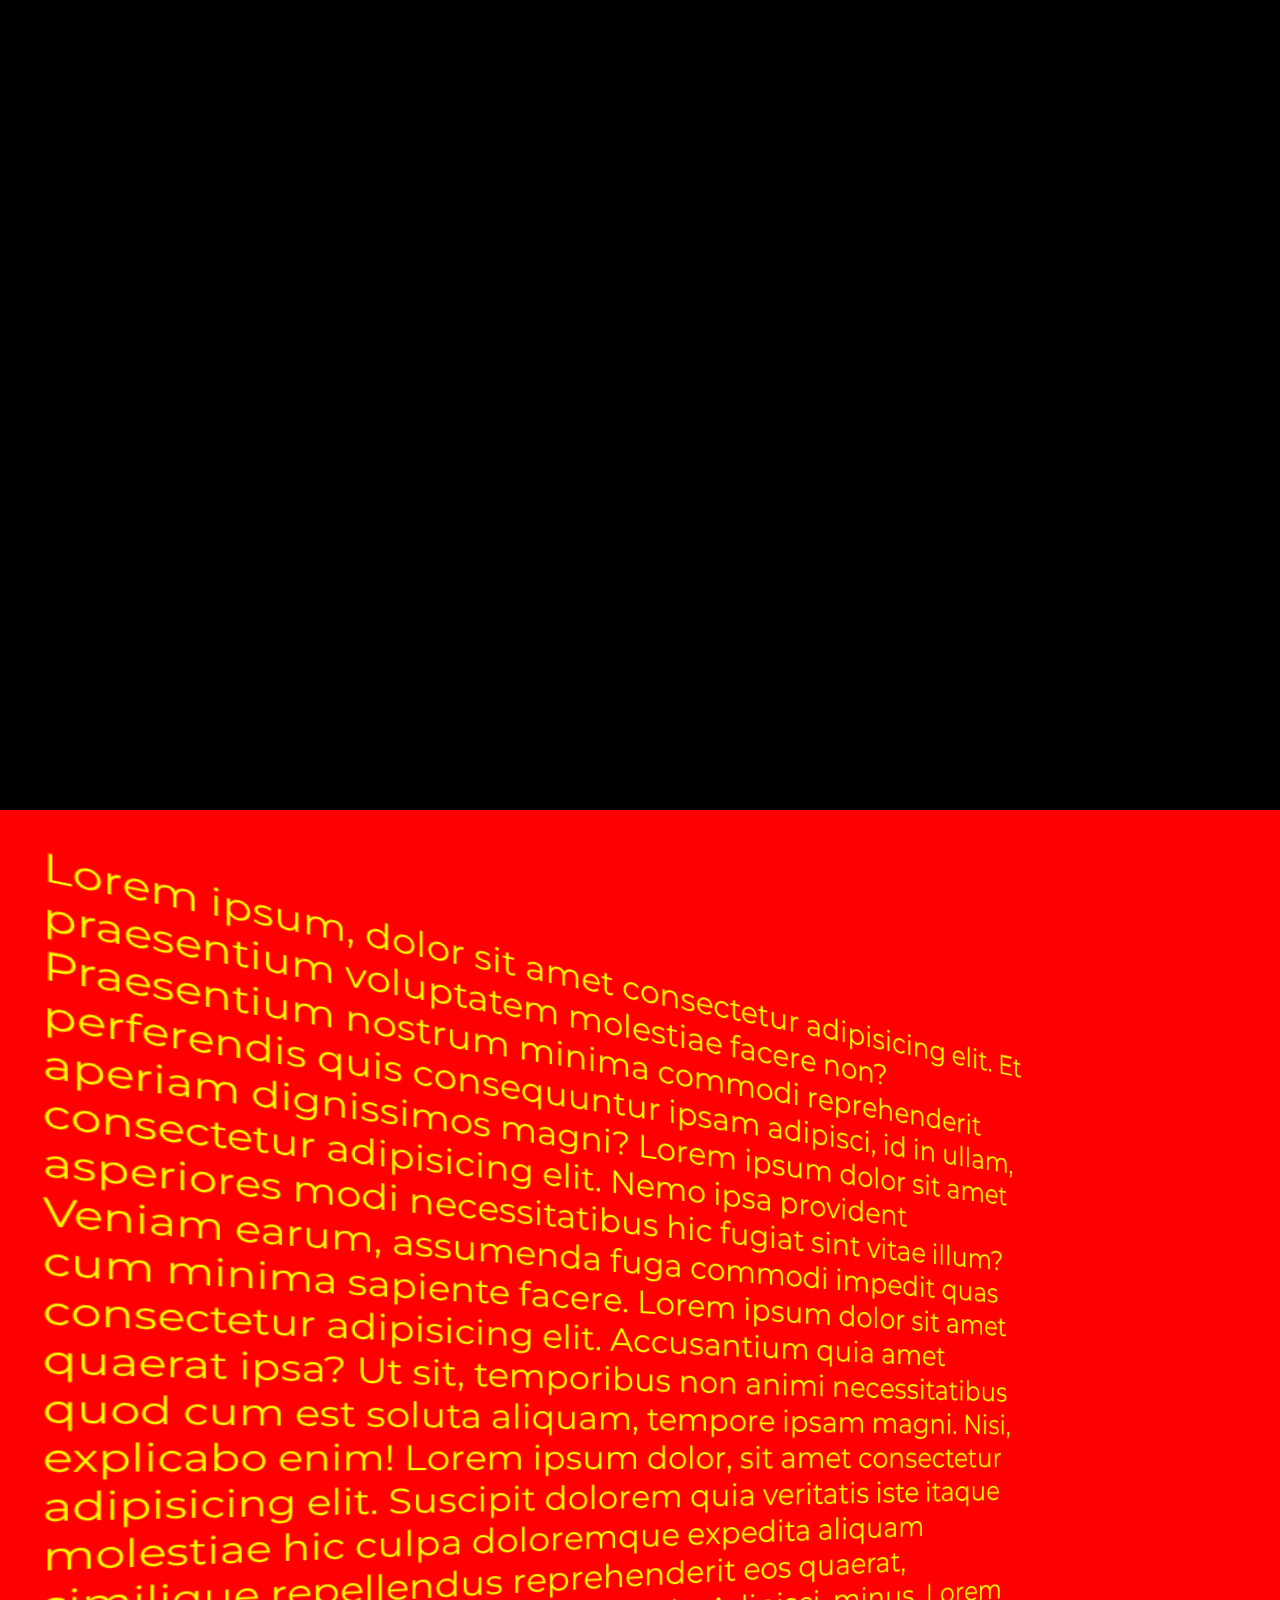
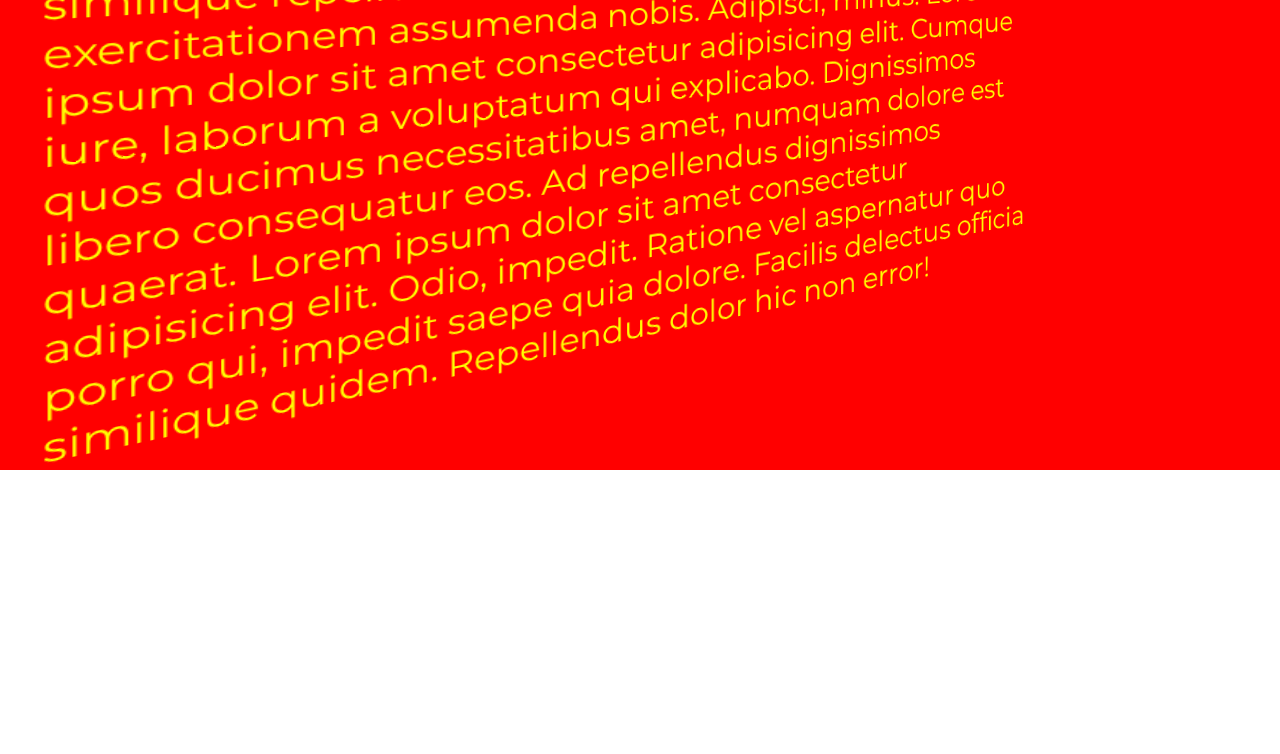
<file: 3dscroll/index.html>
<!DOCTYPE html>
<html lang="en">
<head>
    <meta charset="UTF-8">
    <meta name="viewport" content="width=device-width, initial-scale=1.0">
    <link href="https://fonts.googleapis.com/css2?family=Montserrat:wght@100;200;300;400;500;600;700;800&display=swap" rel="stylesheet">
    <link rel="stylesheet" href="style.css">
    <title>Document</title>
</head>
<body>
    <section class="container">

    </section>
    <section class="text">
        <p id="para">Lorem ipsum, dolor sit amet consectetur adipisicing elit. Et praesentium voluptatem molestiae facere non? Praesentium nostrum minima commodi reprehenderit perferendis quis consequuntur ipsam adipisci, id in ullam, aperiam dignissimos magni?
            Lorem ipsum dolor sit amet consectetur adipisicing elit. Nemo ipsa provident asperiores modi necessitatibus hic fugiat sint vitae illum? Veniam earum, assumenda fuga commodi impedit quas cum minima sapiente facere.
            Lorem ipsum dolor sit amet consectetur adipisicing elit. Accusantium quia amet quaerat ipsa? Ut sit, temporibus non animi necessitatibus quod cum est soluta aliquam, tempore ipsam magni. Nisi, explicabo enim!
            Lorem ipsum dolor, sit amet consectetur adipisicing elit. Suscipit dolorem quia veritatis iste itaque molestiae hic culpa doloremque expedita aliquam similique repellendus reprehenderit eos quaerat, exercitationem assumenda nobis. Adipisci, minus.
            Lorem ipsum dolor sit amet consectetur adipisicing elit. Cumque iure, laborum a voluptatum qui explicabo. Dignissimos quos ducimus necessitatibus amet, numquam dolore est libero consequatur eos. Ad repellendus dignissimos quaerat.
            Lorem ipsum dolor sit amet consectetur adipisicing elit. Odio, impedit. Ratione vel aspernatur quo porro qui, impedit saepe quia dolore. Facilis delectus officia similique quidem. Repellendus dolor hic non error!
        </p>
    </section>
    <script src="app.js"></script>
</body>
</html>
</file>
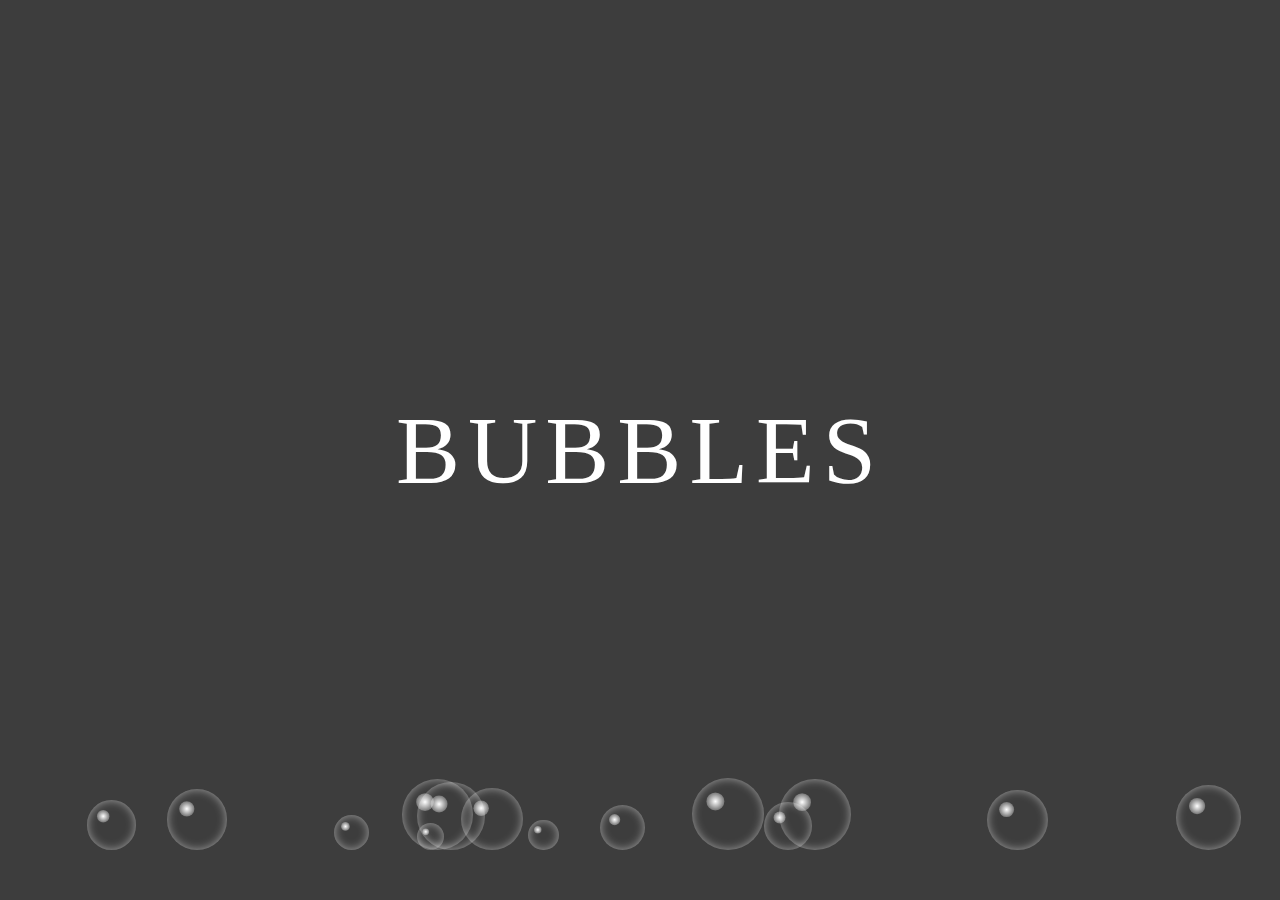
<file: Bubbles/index.html>
<!DOCTYPE html>
<html lang="en">
<head>
    <meta charset="UTF-8">
    <meta name="viewport" content="width=device-width, initial-scale=1.0">
    <link rel="stylesheet" href="style.css">
    <title>Document</title>
</head>
<body>
    <section>
        <h2>bubbles</h2>
    </section>
    <script type="text/javascript">
        function createBubble(){
            const section = document.querySelector('section');
            const createElement = document.createElement('span');
            var size = Math.random() * 60;

            createElement.style.width = 20 + size + 'px';
            createElement.style.height = 20 + size + 'px';
            createElement.style.left = Math.random() * innerWidth + 'px';
            section.appendChild(createElement);

            setTimeout(() => {
                createElement.remove()
            }, 4000)
        }

        setInterval(createBubble, 50);
    </script>
</body>
</html>
</file>
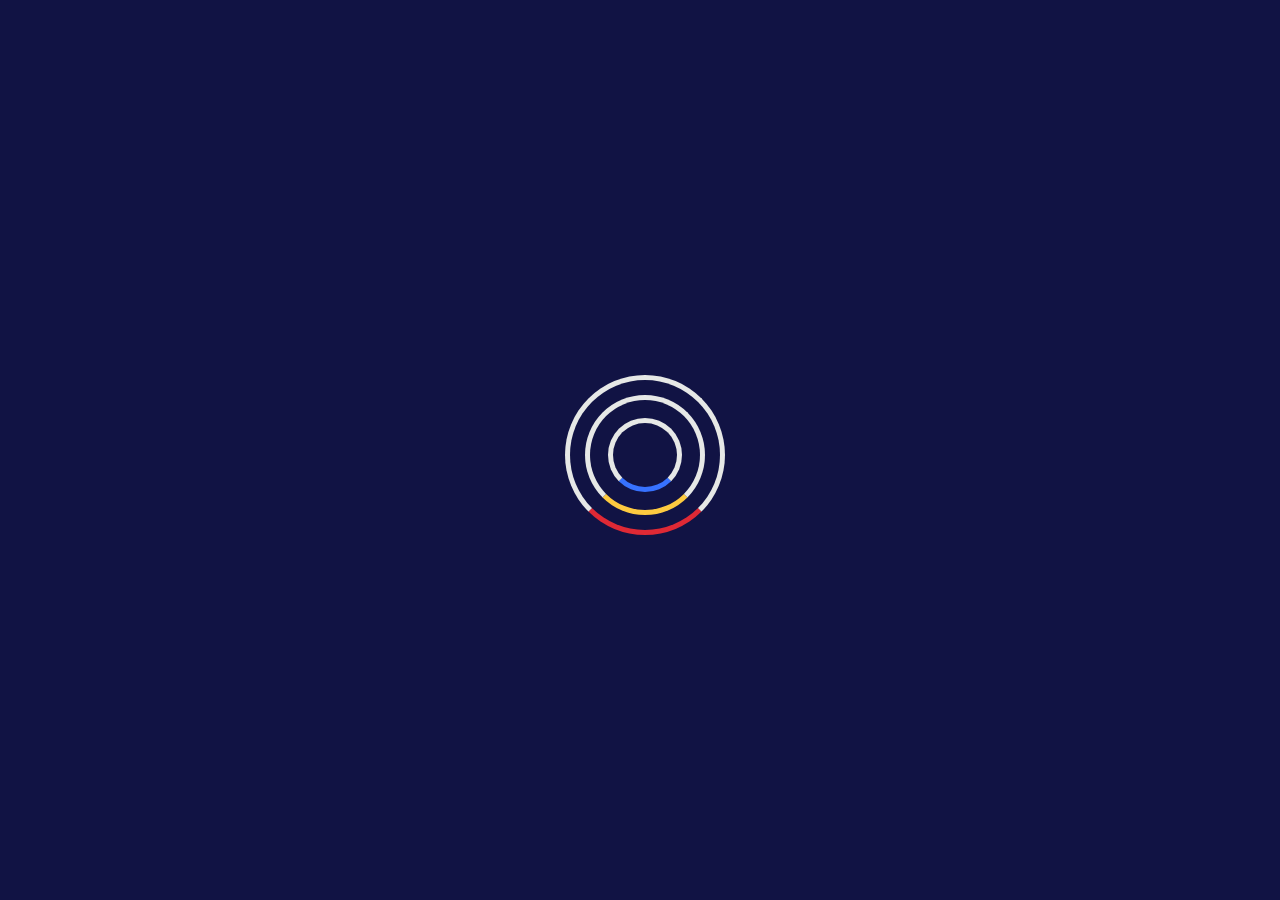
<file: Concentric Circles/index.html>
<!DOCTYPE html>
<html lang="en">
<head>
    <meta charset="UTF-8">
    <meta name="viewport" content="width=device-width, initial-scale=1.0">
    <link rel="stylesheet" href="style.css">
    <title>Document</title>
</head>
<body>
    <div class="container">
        <div class="circle"></div>
    </div>    
</body>
</html>
</file>
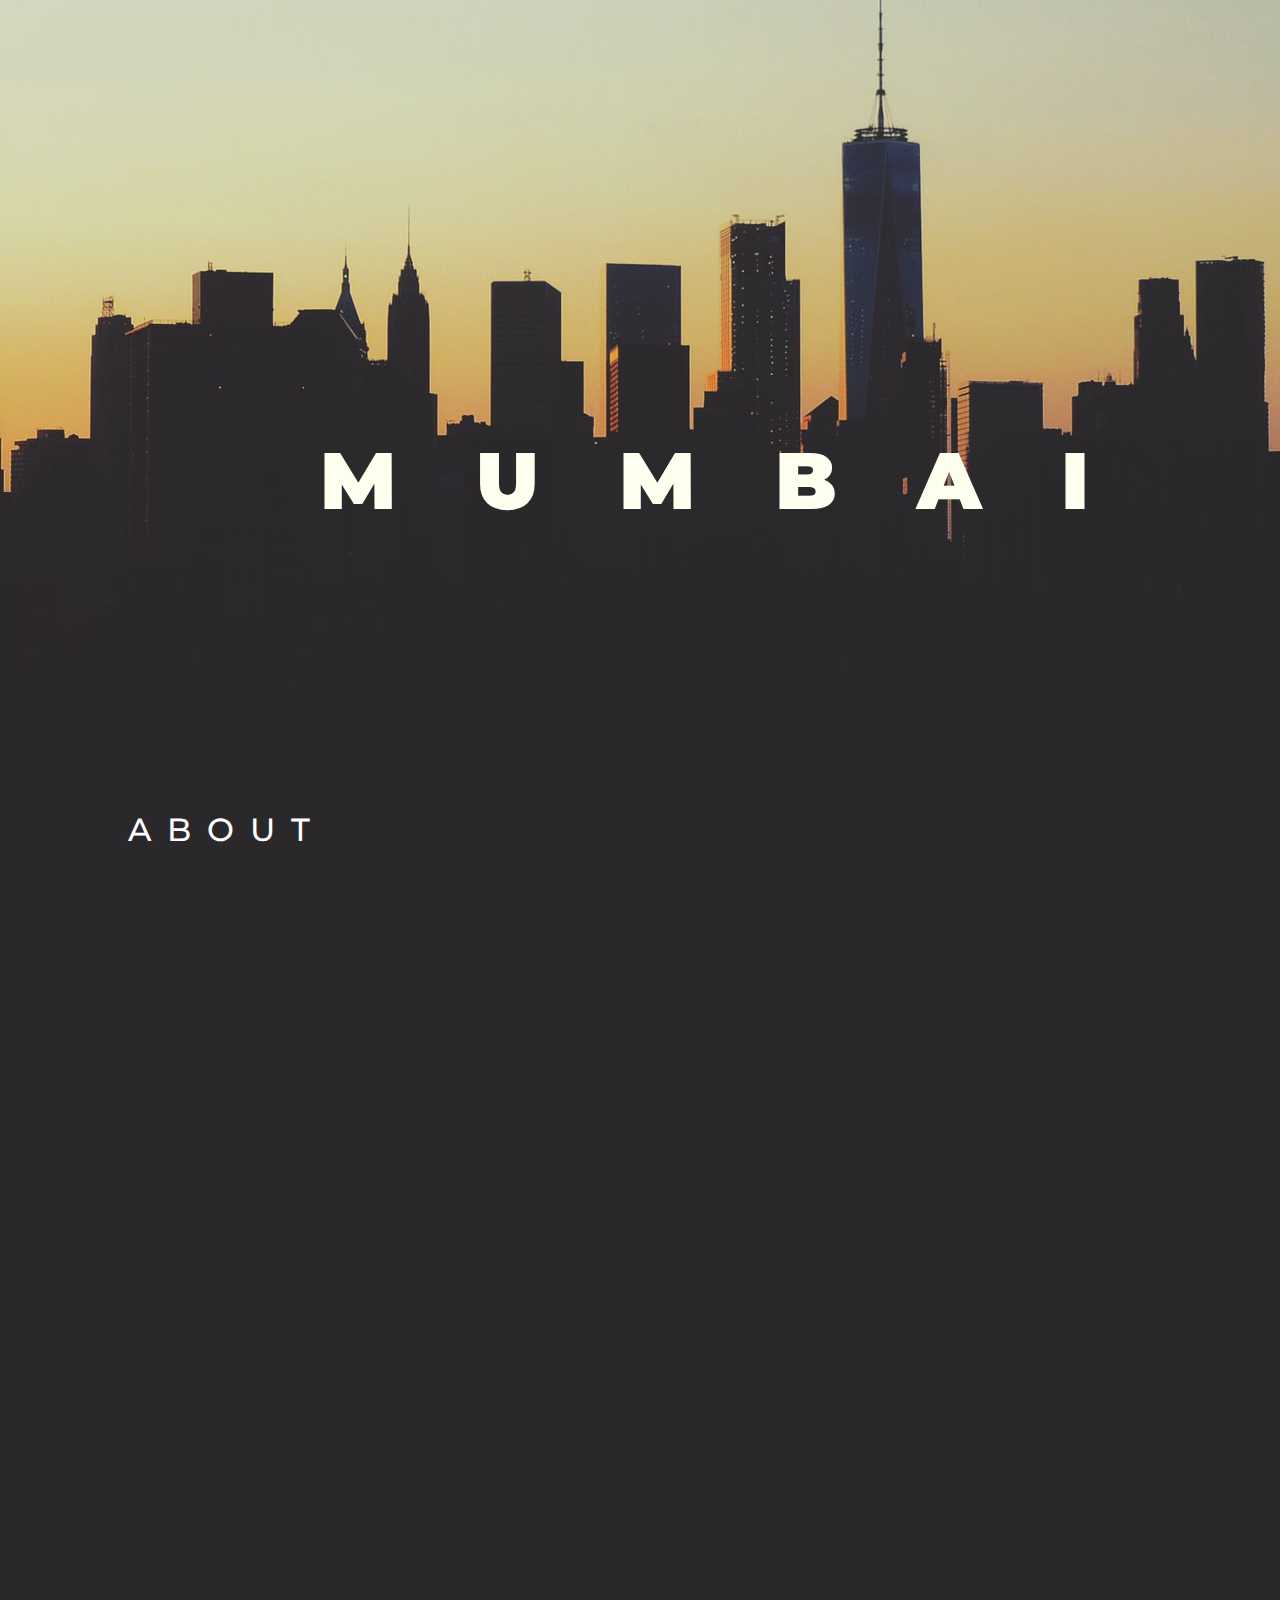
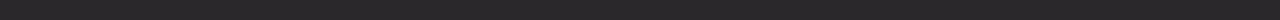
<file: Parallax/index.html>
<!DOCTYPE html>
<html lang="en">
<head>
    <meta charset="UTF-8">
    <meta name="viewport" content="width=device-width, initial-scale=1.0">
    <link rel="stylesheet" href="style.css">
    <link href="https://fonts.googleapis.com/css2?family=Montserrat:wght@100;200;300;400;500;600;700;800&display=swap" rel="stylesheet">
    <title>Parallax</title>
</head>
<body>
<header id="header">
    <h1 id="text">Mumbai</h1>
</header>
<section id="section">

    <h2>About</h2>

    <div class="container">
        <p class="title">Sanjay Gandhi National Park</p>
        <img class="img" src="sgnp.jpg" alt="Sanjay Gandhi National Park">
    </div>
    <div class="container">
        <p class="title">Marine Drive</p>
        <img class="img" src="md.webp" alt="">
    </div>
    <div class="container">
        <p class="title">Powai Lake</p>
        <img class="img" src="pl.jpg" alt="">
    </div>
</section>

    <script>
        function onScroll(){


        var header = document.getElementById('header');
        var text = document.getElementById('text');
        var section = document.getElementById('section');
        var container = document.querySelector('.container');
        var textPosition = container.getBoundingClientRect().top;
        var screenPosition = window.innerHeight / 1.5;
        console.log(screenPosition);

        if(textPosition < screenPosition){
                document.querySelectorAll('.container').forEach(function(el){
                    el.classList.add('fade-in');
                });

            }


        var value = window.scrollY;
            text.style.top = value + 370 + 'px';
            header.style.top = -value + 0.3 + 'px';
            section.style.top = -value + 590 + 'px';
            // header.setAttribute('style', 'transform: scale('+value * 3 +'px;)');


        }

        window.addEventListener('scroll', onScroll);
    </script>
</body>
</html>
</file>
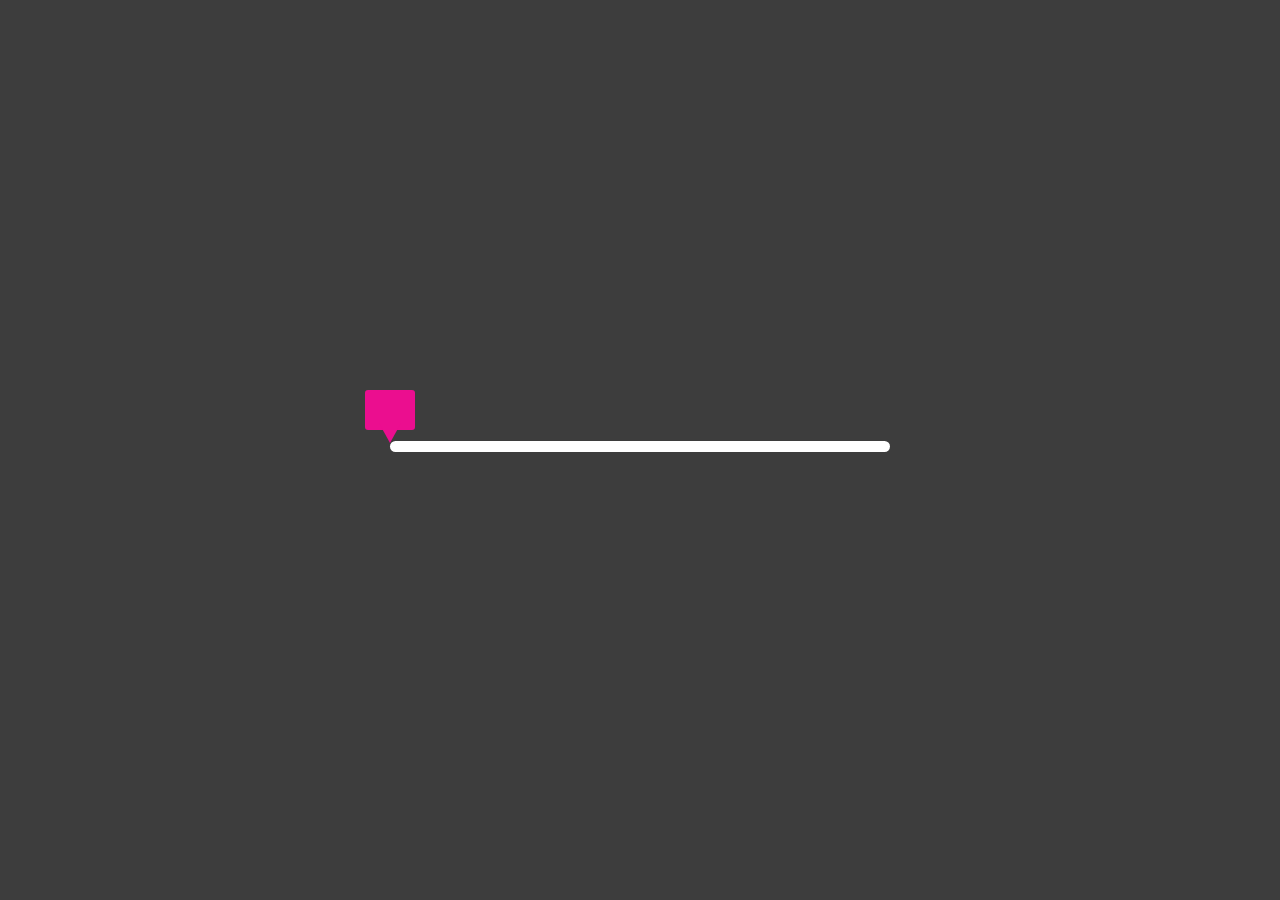
<file: Rope/index.html>
<!DOCTYPE html>
<html lang="en">
<head>
    <meta charset="UTF-8">
    <meta name="viewport" content="width=device-width, initial-scale=1.0">
    <link rel="stylesheet" href="style.css">
    <title>Document</title>
</head>
<body>

    <div class="container">
        <div class="slider-container">
            <div class="slider-left">
                <div class="progress">
                    <span class="progress-value"></span>
                </div>
            </div><!--     
            --><div class="slider-right">
                <div class="progress-right">
                    <span class="progress-value">Done</span>
                </div>
            </div>
        </div>
    </div>
    
    
    <script type="text/javascript">

        const sliderProgress = document.querySelector('.progress');
        const rightProgress = document.querySelector('.progress-right')
        const sliderLeft = document.querySelector('.slider-left');
        const value = document.querySelector('.progress-value');

        var width = 0;

        function progress(){
            width = sliderLeft.offsetWidth;
            sliderProgress.setAttribute("style", "left :" +  width+ "px;");
            
            if(width === 0){
                value.innerHTML = '';
                rightProgress.setAttribute("style", "visiblity: hidden");
            }
            else if(width === 500){
                sliderProgress.setAttribute("style", "display : none");
                rightProgress.setAttribute("style", "visiblity: visible");
            }
            else{
                value.innerHTML = Math.round((width*100)/500) + "%";
            }
        }

        setInterval(progress, 100);

    </script>   
</body>
</html>
</file>
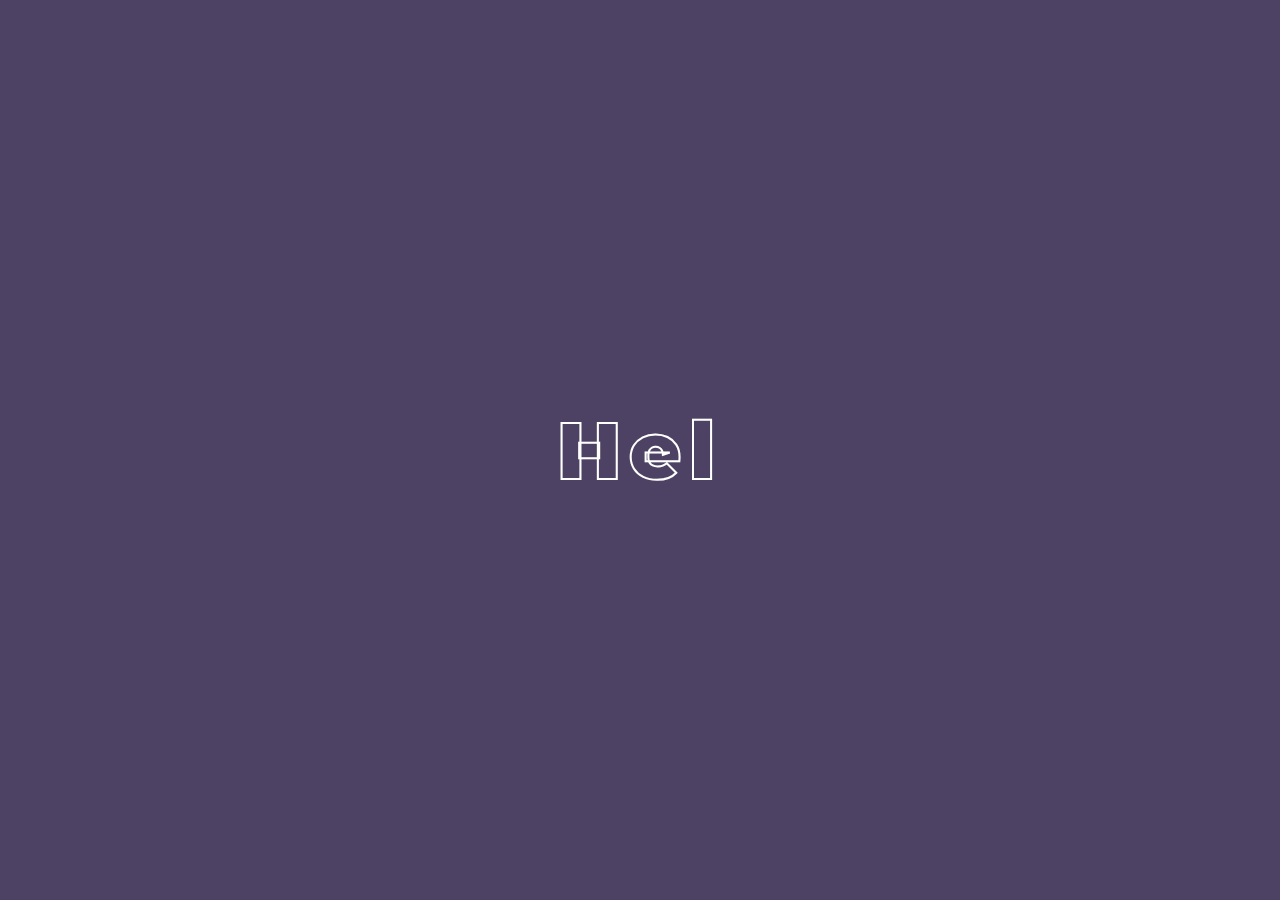
<file: Text/index.html>
<!DOCTYPE html>
<html lang="en">
<head>
    <meta charset="UTF-8">
    <meta name="viewport" content="width=device-width, initial-scale=1.0">
    <link rel="stylesheet" href="style.css">
    <link href="https://fonts.googleapis.com/css2?family=Montserrat:wght@100;200;300;400;500;600;700;800&display=swap" rel="stylesheet">
    <title>Document</title>
</head>
<body>
    <div class="container">
        <p>Hello World!</p>
    </div>

    <script>
        var speed =200;
        var p = document.querySelector('p');
        var delay = p.innerHTML.length + speed;
        typeEffect(p, speed);



        function typeEffect(ele, speed){
            var text = ele.innerHTML;
            ele.innerHTML = '';

            var i = 0;
            var timer = setInterval(function(){
                if(i < text.length){
                    ele.append(text.charAt(i));
                    i++;
                }
                else{
                    clearInterval(timer);
                }
            }, speed);
        }

    </script>
</body>
</html>
</file>
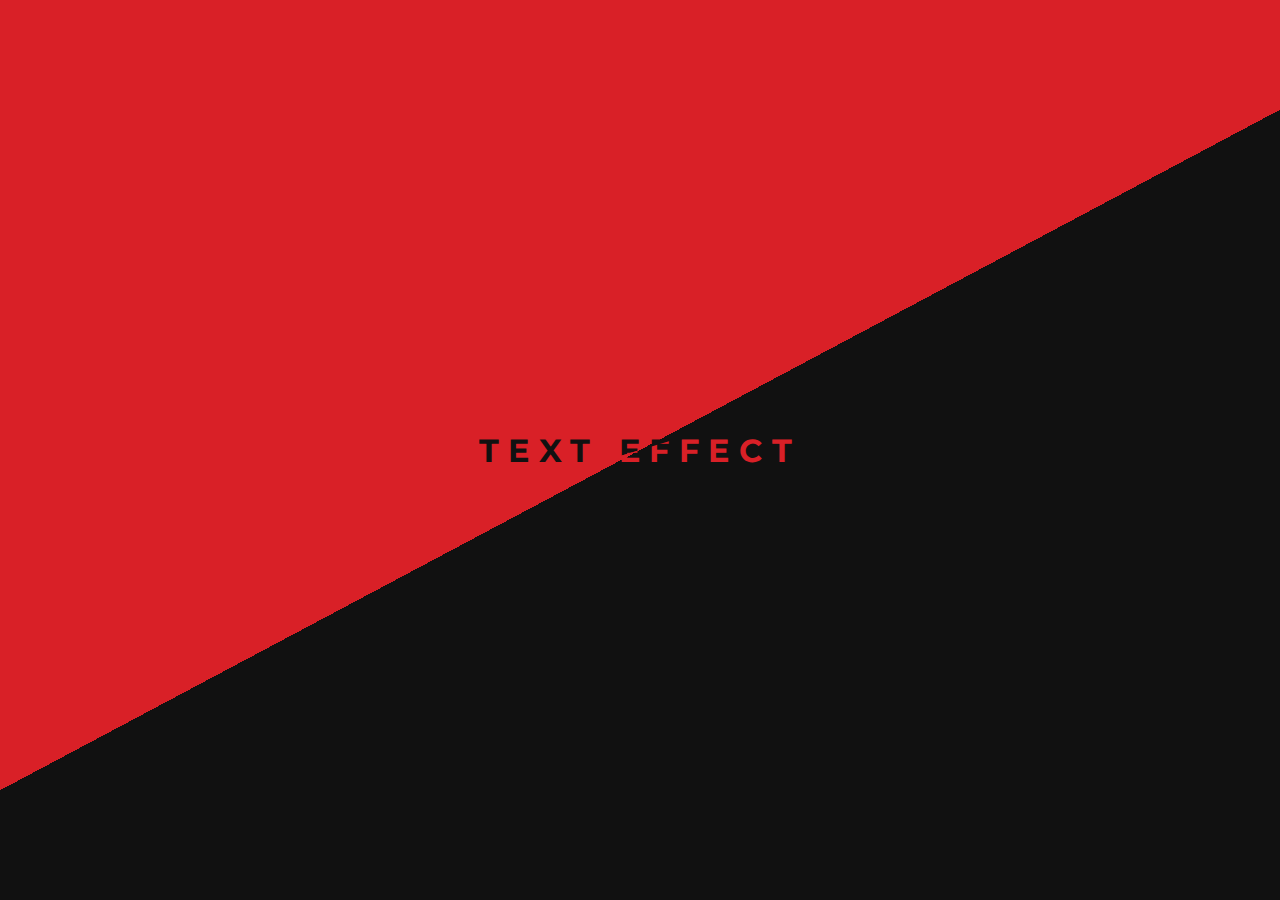
<file: Text1/index.html>
<!DOCTYPE html>
<html lang="en">
<head>
    <meta charset="UTF-8">
    <meta name="viewport" content="width=device-width, initial-scale=1.0">
    <link rel="stylesheet" href="style.css">
    <link href="https://fonts.googleapis.com/css2?family=Montserrat:wght@100;200;300;400;500;600;700;800&display=swap" rel="stylesheet">
    <title>Document</title>
</head>
<body>
        <h1 data-text="text effect">text effect</h1>
</body>
</html>
</file>
<file: 3dscroll/style.css>
*{
    padding: 0;
    margin: 0;
    font-family: 'Montserrat', sans-serif;
}

.container{
    position: fixed;
    top: 0;
    left: 0;
    width: 100vw;
    height: 90vh;
    background-color: black;
}

.text{
    background-color: red;
    position: absolute;
    top: 90vh;
    left: 0;
    width: 100vw;
    height: 140vh;
}

.text p {
    position: absolute;
    /* top: 90vh; */
    left: 0;
    padding: 5em;
    color: yellow;
    font-size: 2em;
    transform: perspective(400px) rotateY(10deg);
    
}
</file>
<file: Bubbles/style.css>
*{
    margin: 0;
    padding: 0;
}

section{
    position: relative;
    height: 100vh;
    width: 100%;
    overflow: hidden;
    background-color: #3d3d3d;
    display: flex;
    justify-content: center;
    align-items: center;
}

h2{
    position: absolute;
    top: 50%;
    left: 50%;
    transform: translate(-50%, -50%); 
    text-transform: uppercase;
    font-size: 6em;
    letter-spacing: .5rem;
    font-weight: 400;
    color: #fff;
}

section span{
    position: absolute;
    bottom: 50px;
    background: transparent;
    border-radius: 50%;
    box-shadow: inset 0 0 10px rgba(255,255,255,.5);
    pointer-events: none;
    animation: animate 5s linear infinite;
}

section span:before{
    content: '';
    position: absolute;
    height: 100%;
    width: 100%;
    transform: scale(.25) translate(-70%, -70%);
    background: radial-gradient(#fff, transparent);
    border-radius: 50%;
}

@keyframes animate{
    0%{
        transform: translateY(0%);
        opacity: 1;
    }
    99%{
        opacity: 1;
    }
    100%{
        transform: translateY(-110vh);
        opacity: 0;
    }
}
</file>
<file: Concentric Circles/style.css>
*{
    margin: 0;
    padding: 0;
}

.container{
    background-color: #111344;
    height: 100vh;
    width: 100%;
    position: relative;
}

.circle{
    position: absolute;
    top: calc(50% - 75px);
    left: calc(50% - 75px);
    /* transform: translate(-50%, -50%); */
    height: 150px;
    width: 150px;
    border-radius: 50%;
    background: transparent;
    border: 5px solid #e6e8e6;
    border-bottom: 5px solid #df2935;
    animation: rotate 3s linear infinite;
}

.circle:before{
    content: '';
    position: absolute;
    top: 15px;
    left: 15px;
    bottom: 15px;
    right: 15px;
    /* transform: translate(-50%, -50%); */
    border-radius: 50%;
    background: transparent;
    border: 5px solid #e6e8e6;
    border-bottom: 5px solid #fdca40 ;
    animation: rotate 2s linear infinite;
}

.circle:after{
    content: '';
    position: absolute;
    top: 38px;
    left: 38px;
    bottom: 38px;
    right: 38px;
    /* transform: translate(-50%, -50%); */
    border-radius: 50%;
    background: transparent;
    border: 5px solid #e6e8e6;
    border-bottom: 5px solid #3772ff ;
    animation: rotate 1s linear infinite;
}

@keyframes rotate{
    0%{
        transform: rotate(0deg);
    }
    100%{
        transform: rotate(360deg);
    }
}
</file>
<file: Parallax/style.css>
*{
    padding: 0;
    margin: 0;
    font-family: 'Montserrat', sans-serif;
    /* box-sizing: border-box; */
}

header{
    position: absolute;
    top: 0;
    left: 0;
    height: 80vh;
    width: 100%;
    background-image: url('skyline.jpg');
    background-position: center;
    background-repeat: no-repeat;
    overflow: hidden;
}

h1{
    position: relative;
    left: 25%;
    top: 60%;
    color: ivory;
    font-size: 5em;
    font-weight: 900;
    text-transform: uppercase;
    letter-spacing: 1em;
    z-index: 1;
}


#section{
    position: absolute;
    top: 80%;
    height: 100vh;
    width: 100%;
    /* background-color: rgb(32, 31, 31); */
    background-color: #2A282B;
    z-index: 2;
    overflow: hidden;
}

#section h2{
    color: #fefefe;
    position: relative;
    width: 50%;
    top: 10%;
    left: 10%;
    text-transform: uppercase;
    font-size: 2em;
    font-weight: 500;
    letter-spacing: .5em;
    margin: 0;
}

.container{
    width: 20%;
    max-height: 20vh;
    position: relative;
    top: 20%;
    left: 50%;
    transform: translateX(-60%);
    margin: 0;
    margin-bottom: 5vh;   
    opacity: 0;
}

.container:nth-of-type(1){
    transition: .35s all ease-in-out;
}

.container:nth-of-type(2){
    transition: .35s all ease-in-out;
    transition-delay: .35s;
}

.container:nth-of-type(3){
    transition: .35s all ease-in-out;
    transition-delay: .7s;
}

.container p{
    width: 30%;
    position: absolute;
    top: 60%;
    left: -30%;
    transform: translate(50%, -50%);
    font-size: 1em;
    font-weight: 900;
    letter-spacing: .5em;
    color: #fefefe;
    text-transform: uppercase;
}

.container img{
    width: 100%;
    object-fit: cover;

}

.fade-in{
    opacity: 1;
    transform: translateX(-50%);
}
</file>
<file: Rope/style.css>
*{
    margin: 0;
    padding: 0;
}

.container{
    height: 100vh;
    width: 100%;
    background-color: #3d3d3d;
}

.slider-container{
    position: absolute;
    top: 50vh;
    left: 50%;
    transform: translate(-50%,-50%);
}

.slider-left, .slider-right{
    display: inline-block;
    vertical-align: top;
}

.slider-left{
    position: relative;
    width: 0px;
    height: .7em;
    transform-origin: left;
    border-top-left-radius: 10px;
    border-bottom-left-radius: 10px;
    animation: grow-right 4s forwards;
    animation-delay: 2.5s;
}

.slider-right{
    width: 500px;
    height: .7em;
    background-color: white;
    transform-origin: right;
    border-top-left-radius: 10px;
    border-bottom-left-radius: 10px;
    border-top-right-radius: 10px;
    border-bottom-right-radius: 10px;
    animation: shrink-right 4s forwards;
    animation-delay: 2.5s;
}

.progress{
    position: absolute;
    top: -100%;
    left: 0;
    transform: translate(-50%,-100%);
    transform-origin: left;
    width: 50px;
    height: 40px;
    background-color: #eb0e8f;
    border-radius: 3px;
    animation-name: drop;
    animation-duration: 2s;
}

.progress:after{
    content: '';
    position: absolute;
    background-color: #eb0e8f;
    height: 20px;
    width: 22px;
    top: 108%;
    left: 50%;
    transform: translate(-50%,-50%);
    clip-path: polygon(50% 100%, 0 0, 100% 0);
}

.progress-value{
    color: white;
    position: absolute;
    top: 50%;
    left: 50%;
    transform: translate(-50%, -50%);
    font-size: 1rem;
}

.progress-right{
    position: absolute;
    top: -100%;
    left: 100%;
    transform: translate(-50%,-100%);
    transform-origin: left;
    width: 50px;
    height: 40px;
    background-color: #eb0e8f;
    border-radius: 3px;
    animation-name: jump;
    animation-duration: 1s;
    animation-delay: 6.5s;
    visibility: hidden;
}

.progress-right:after{
    content: '';
    position: absolute;
    background-color: #eb0e8f;
    height: 20px;
    width: 22px;
    top: 108%;
    left: 50%;
    transform: translate(-50%,-50%);
    clip-path: polygon(50% 100%, 0 0, 100% 0);
}

@keyframes drop{
    0%{opacity: 0;top: -100px;}
    70%{opacity: .6;top: -10px;}
    90%{opacity: .9;top: -50px;}
    100%{opacity: 1;top: 0;}
}

@keyframes jump{
    0%{visibility: visible;}
    100%{visibility: hidden;display: none;top: -100px;}
}

@keyframes grow-right{
    0%{width: 0px;transform: skewY(0deg);background-color: #eb0e8f;}
    10%{width: 100px;transform: skewY(10deg);background-color: #eb0e8f;}
    30%{width: 150px;transform: skewY(8deg);background-color: #eb0e8f;}
    50%{width: 250px;transform: skewY(6deg);background-color: #eb0e8f;}
    70%{width: 350px;transform: skewY(2.8deg);background-color: #eb0e8f;}
    90%{width: 400px;transform: skewY(1.7deg);background-color: #eb0e8f;}
    99%{width: 500px;transform: skewY(0deg);background-color: #eb0e8f;}
    100%{width: 500px;border-top-right-radius: 10px;
        border-bottom-right-radius: 10px;background-color: white;}
}

@keyframes shrink-right{
    0%{width: 500px;transform: skewY(0deg);border-top-left-radius: 0px;border-bottom-left-radius: 0px;}
    10%{width: 400px;transform: skewY(-2.5deg);border-top-left-radius: 0px;border-bottom-left-radius: 0px;}
    30%{width: 350px;transform: skewY(-3.5deg);border-top-left-radius: 0px;border-bottom-left-radius: 0px;}
    50%{width: 250px;transform: skewY(-6deg);border-top-left-radius: 0px;border-bottom-left-radius: 0px;}
    70%{width: 150px;border-top-left-radius: 0px;border-bottom-left-radius: 0px;}
    90%{width: 100px;transform: skewY(-7deg);border-top-left-radius: 0px;border-bottom-left-radius: 0px;}
    99%{width: 0px;transform: skewY(0deg);border-top-left-radius: 0px;border-bottom-left-radius: 0px;}
    100%{width: 0px;}
}
</file>
<file: Text/style.css>
*{
    margin: 0;
    padding: 0;
    font-family: 'Montserrat', sans-serif;

}

.container{
    height: 100vh;
    width: 100%;
    background-color: #4D4263;
}

p{
    position: absolute;
    top: 50%;
    left: 50%;
    transform: translate(-50%, -50%);
    font-size: 5rem;
    font-weight: 900;
    color: #4D4263;
    -webkit-text-stroke-width: 2px;
    -webkit-text-stroke-color: white;
    letter-spacing: .5rem;
}
</file>
<file: Text1/style.css>
*{
    margin: 0;
    padding: 0;
    font-family: 'Montserrat', sans-serif;
}

body{
    height: 100vh;
    width: 100vw;
    background: linear-gradient(152deg, #D92027 50%, #111 50%);
    color: #fefefe;
}

h1{
    position: absolute;
    top: 50%;
    left: 50%;
    transform: translate(-50%, -50%);
    text-transform: uppercase;
    font-size: 2em;
    letter-spacing: .3em;
    color: transparent;
}

h1::before, h1::after{
    content: attr(data-text);
    position: absolute;
    top: 0;
    left: 0;
    height: 100%;   
    width: 100%;
    z-index: -1;
}

h1::before{
    top: 0;
    left: 0;
    /* background-color: red; */
    -webkit-clip-path: polygon(0 0, 70% 0, 30% 100%, 0 100%);
    color: #111;
}

h1::after{
    bottom: 0;
    right: 0;
    -webkit-clip-path: polygon(100% 0, 70% 0, 30% 100%, 100% 100%);
    color:#D92027;
}
</file>
